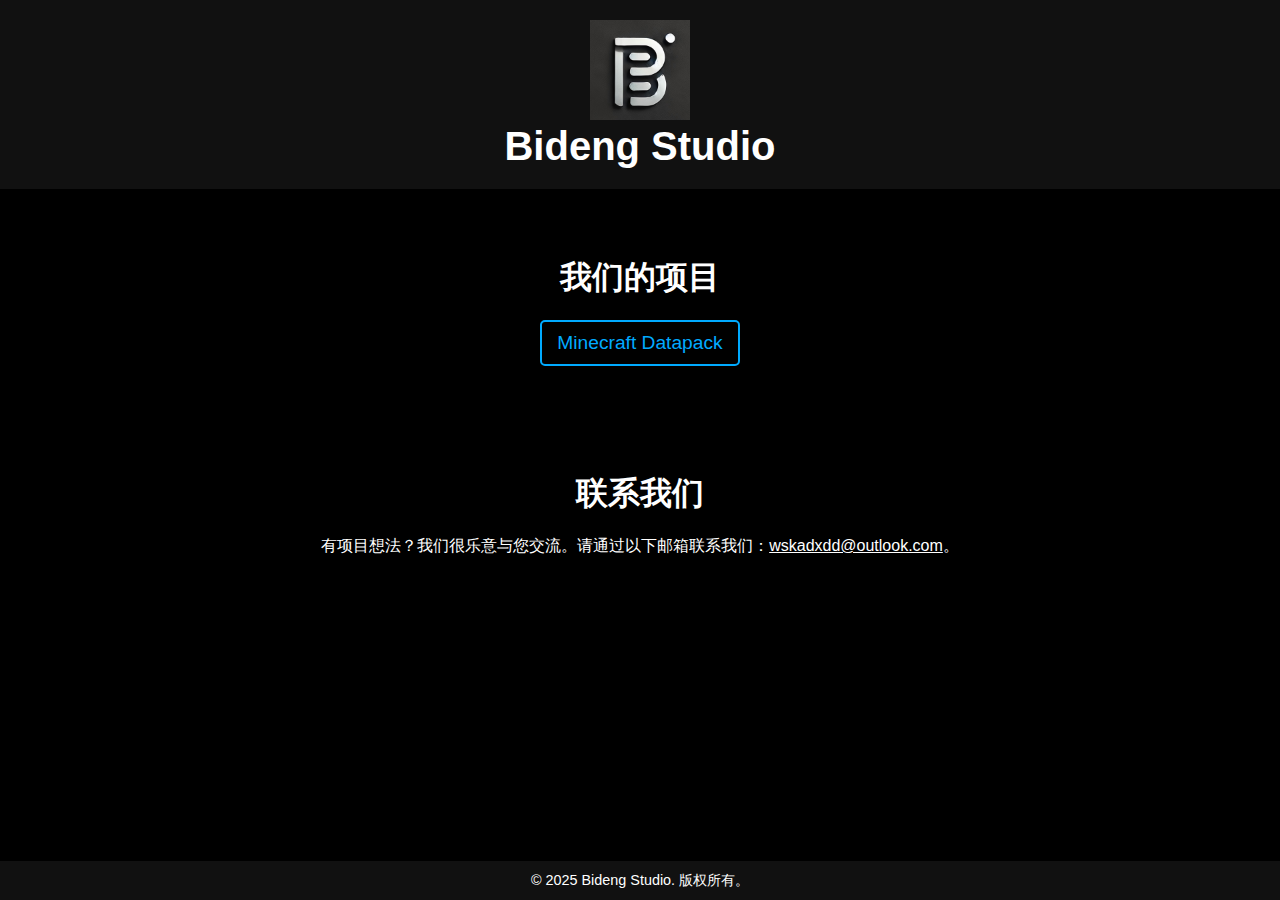
<file: index.html>
<!DOCTYPE html>
<html lang="zh">
<head>
    <meta charset="UTF-8">
    <meta name="viewport" content="width=device-width, initial-scale=1.0">
    <title>Bideng Studio</title>
    <link rel="icon" href="icon.png">
    <style>
        body {
            margin: 0;
            font-family: Arial, sans-serif;
            background-color: #000;
            color: #fff;
        }

        header {
            background-color: #111;
            padding: 20px;
            text-align: center;
        }

        header h1 {
            font-size: 2.5em;
            margin: 0;
        }

        section {
            padding: 40px 20px;
            text-align: center;
        }

        section h2 {
            font-size: 2em;
            margin-bottom: 20px;
        }

        .projects {
            display: flex;
            flex-wrap: wrap;
            justify-content: center;
            gap: 20px;
        }

        .project {
            text-align: center;
        }

        .project a {
            display: inline-block;
            color: #00aaff;
            text-decoration: none;
            font-size: 1.2em;
            padding: 10px 15px;
            border: 2px solid #00aaff;
            border-radius: 5px;
            transition: color 0.3s, border-color 0.3s;
        }

        .project a:hover {
            color: #0088cc;
            border-color: #0088cc;
        }

        footer {
            background-color: #111;
            text-align: center;
            padding: 10px 0;
            position: fixed;
            bottom: 0;
            width: 100%;
        }

        footer p {
            margin: 0;
            font-size: 0.9em;
        }
    </style>
</head>
<body>
    <header>
        <img src="icon.png" width="100" height="100">
        <h1>Bideng Studio</h1>
    </header>

    <section id="projects">
        <h2>我们的项目</h2>
        <div class="projects">
            <div class="project">
                <a href="minecraft_datapack.html" target="_blank">Minecraft Datapack</a>
            </div>
        </div>
    </section>

    <section id="contact">
        <h2>联系我们</h2>
        <p>有项目想法？我们很乐意与您交流。请通过以下邮箱联系我们：<a href="wskadxdd@outlook.com" style="color: #fff;">wskadxdd@outlook.com</a>。</p>
    </section>

    <footer>
        <p>&copy; 2025 Bideng Studio. 版权所有。</p>
    </footer>
</body>
</html>
</file>
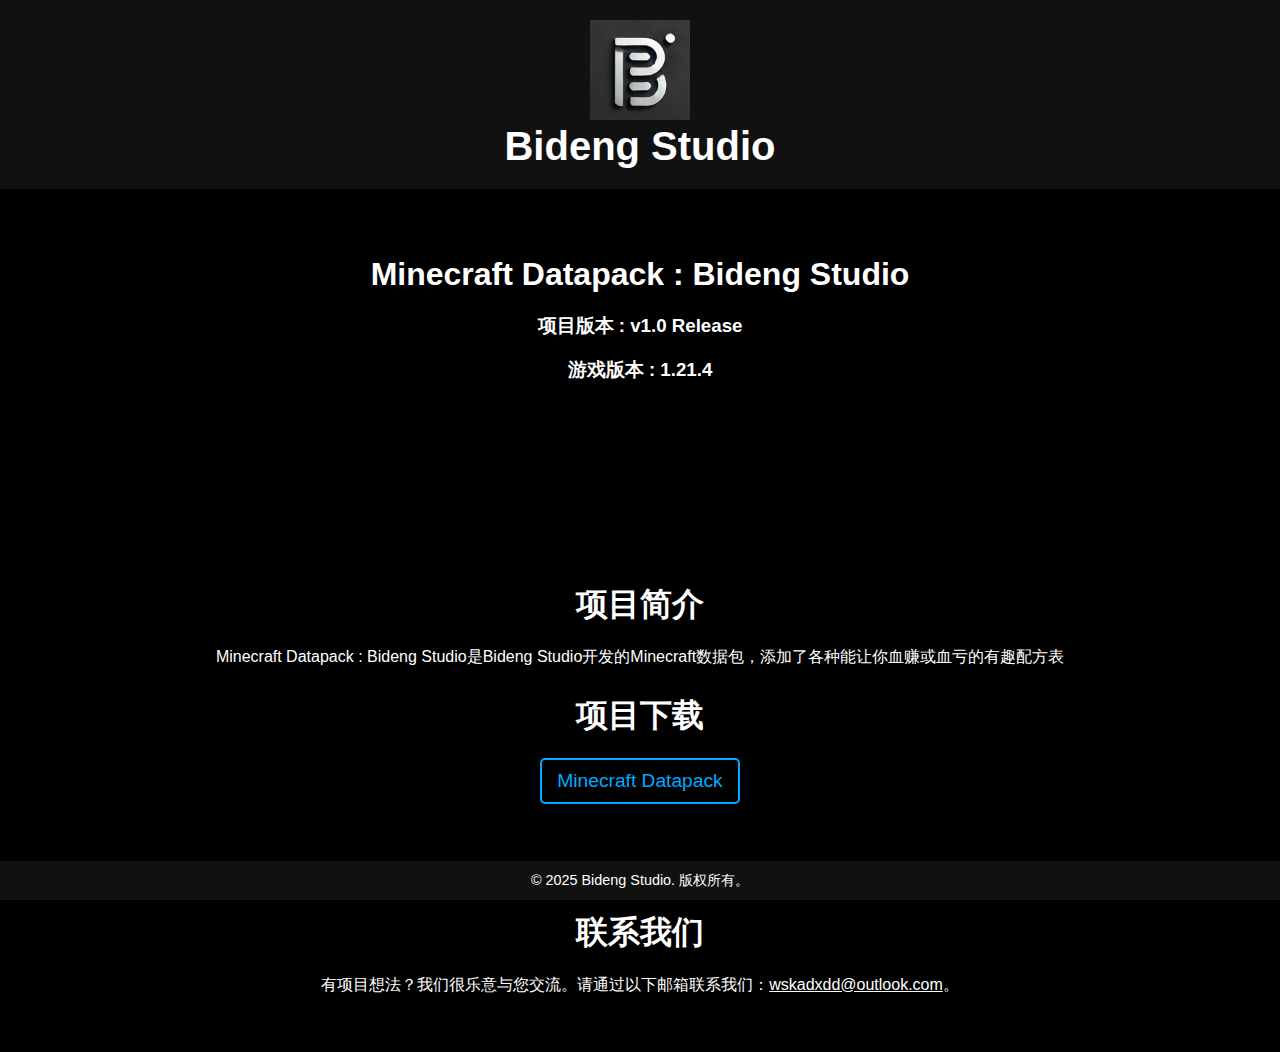
<file: minecraft_datapack.html>
<!DOCTYPE html>
<html lang="zh">
<head>
    <meta charset="UTF-8">
    <meta name="viewport" content="width=device-width, initial-scale=1.0">
    <title>Minecraft Datapack</title>
    <link rel="icon" href="icon.png">
    <style>
        body {
            margin: 0;
            font-family: Arial, sans-serif;
            background-color: #000;
            color: #fff;
        }

        header {
            background-color: #111;
            padding: 20px;
            text-align: center;
        }

        header h1 {
            font-size: 2.5em;
            margin: 0;
        }

        section {
            padding: 40px 20px;
            text-align: center;
        }

        section h2 {
            font-size: 2em;
            margin-bottom: 20px;
        }

        .projects {
            display: flex;
            flex-wrap: wrap;
            justify-content: center;
            gap: 20px;
        }

        .project {
            text-align: center;
        }

        .project a {
            display: inline-block;
            color: #00aaff;
            text-decoration: none;
            font-size: 1.2em;
            padding: 10px 15px;
            border: 2px solid #00aaff;
            border-radius: 5px;
            transition: color 0.3s, border-color 0.3s;
        }

        .project a:hover {
            color: #0088cc;
            border-color: #0088cc;
        }

        footer {
            background-color: #111;
            text-align: center;
            padding: 10px 0;
            position: fixed;
            bottom: 0;
            width: 100%;
        }

        footer p {
            margin: 0;
            font-size: 0.9em;
        }
    </style>
</head>
<body>
    <header>
        <img src="icon.png" width="100" height="100">
        <h1>Bideng Studio</h1>
    </header>

    <section id="projects">
        <h2>Minecraft Datapack : Bideng Studio</h2>
        <h3>项目版本 : v1.0 Release</h3>
        <h3>游戏版本 : 1.21.4</h3>
        <iframe src="//player.bilibili.com/player.html?isOutside=true&aid=114278124231024&bvid=BV1m3Z9Y7EqX&cid=29228008366&p=1" scrolling="no" border="0" frameborder="no" framespacing="0" allowfullscreen="true"></iframe>
        <h2>项目简介</h2>
        <p>Minecraft Datapack : Bideng Studio是Bideng Studio开发的Minecraft数据包，添加了各种能让你血赚或血亏的有趣配方表</p>
        <h2>项目下载</h2>
        <div class="project">
            <a href="Bideng Studio v1.0.zip" download>Minecraft Datapack</a>
        </div>
    </section>

    <section id="contact">
        <h2>联系我们</h2>
        <p>有项目想法？我们很乐意与您交流。请通过以下邮箱联系我们：<a href="wskadxdd@outlook.com" style="color: #fff;">wskadxdd@outlook.com</a>。</p>
    </section>

    <footer>
        <p>&copy; 2025 Bideng Studio. 版权所有。</p>
    </footer>
</body>
</file>
